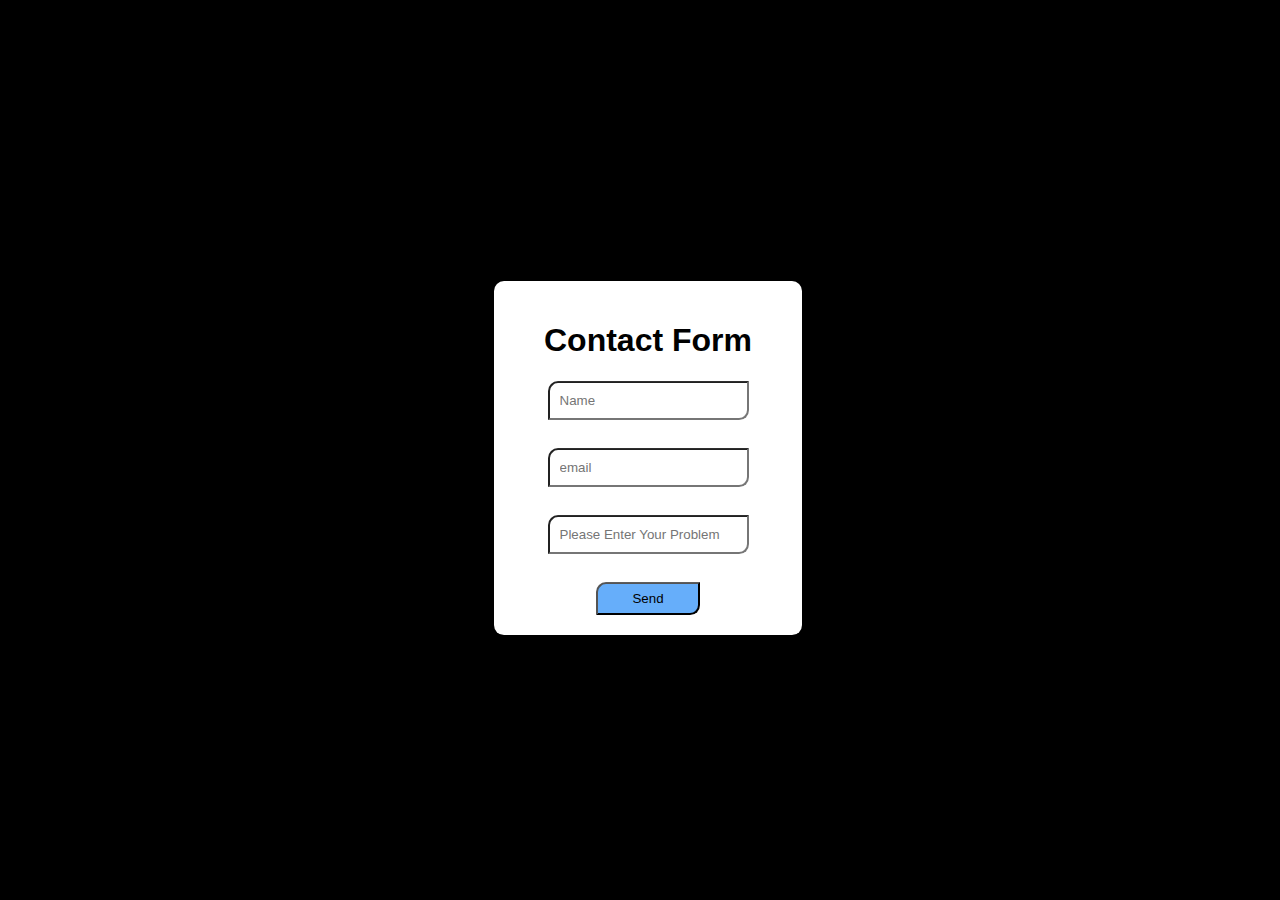
<file: Contact/index.html>
<!DOCTYPE html>
<html>
    <head>
        <title>Contack Form</title>
        <link rel="stylesheet" href="styles.css">
    </head>
    <body>
        <div class = "form">
            <form action="https://formsubmit.co/sumanthreddy@gmail.com" method="POST" id="form">
                <h1 id="head" style="text-align: center;"> Contact Form </h1>
                <input type="text" name="name" required placeholder="Name" class="input">
                <br>
                <input type="email" name="email" required placeholder="email" class="input"><br>
                <input type="text" placeholder="Please Enter Your Problem" class="input" id="text"> 
                <br>
                <button type="submit" id = 'button'>Send</button>
           </form>
        </div>
        
    </body>
</html>
</file>
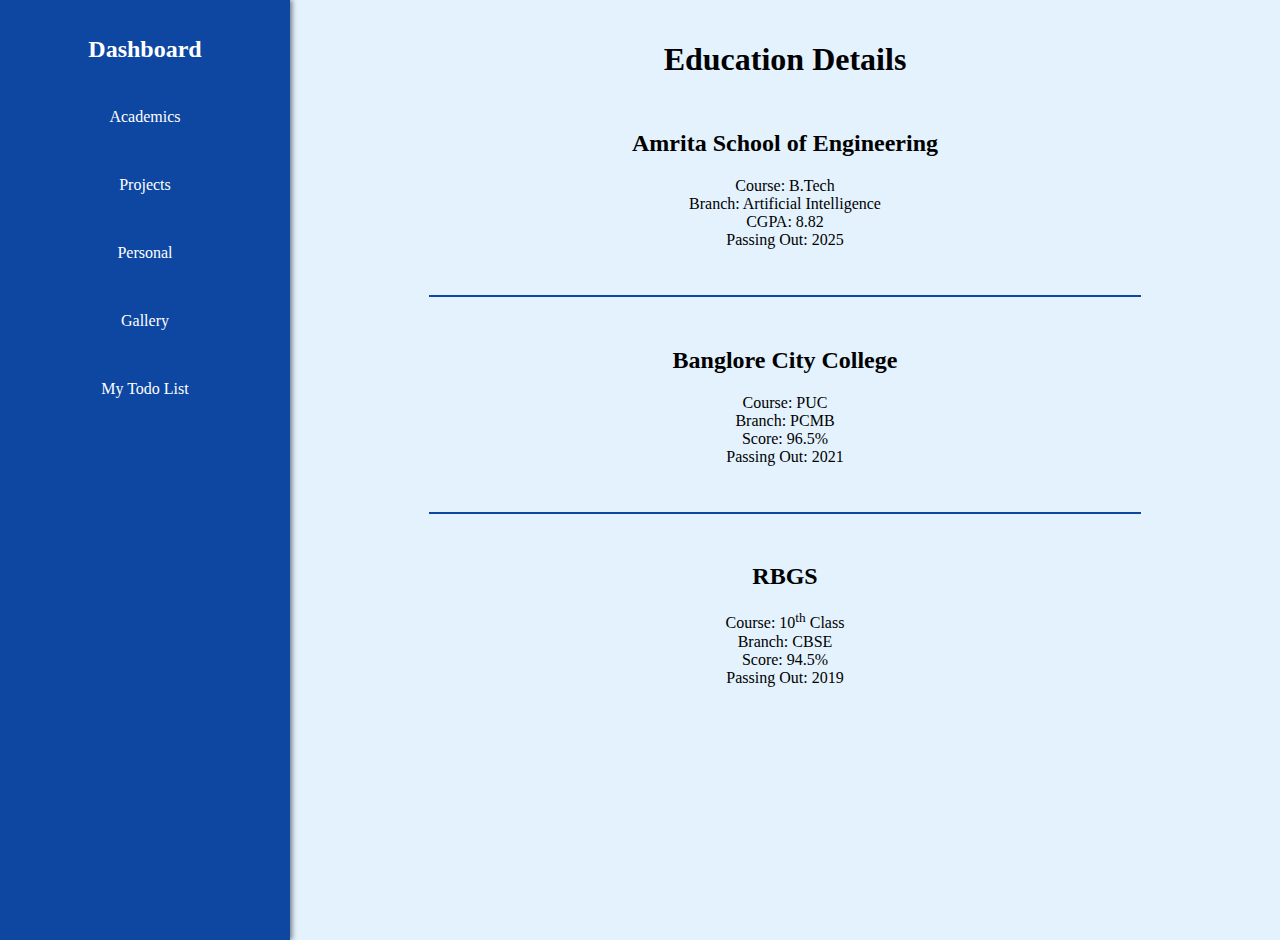
<file: Academics.html>
<!DOCTYPE html>
<html lang="en">

<head>
    <meta charset="UTF-8">
    <meta name="viewport" content="width=device-width, initial-scale=1.0">
    <title>Academics</title>
    <link rel="stylesheet" href="CSS/Academics.css">
    <style>
        /* General page styling */
        body {
            background-color: #e3f2fd; /* Light blue background */
            color: #000;
            font-family: 'Times New Roman', serif;
            margin: 0;
            display: flex;
            flex-direction: row; /* Side by side layout */
        }

        /* Sidebar for navigation links */
        .sidebar {
            width: 250px; /* Fixed width for sidebar */
            padding: 20px;
            background-color: #0d47a1; /* Dark blue background */
            color: white;
            height: 100vh; /* Full height */
            box-shadow: 2px 0 5px rgba(0, 0, 0, 0.5); /* Shadow for depth */
            display: flex;
            flex-direction: column; /* Arrange links vertically */
        }

        /* Title in sidebar */
        .sidebar h1 {
            font-size: 1.5em; /* Smaller title */
            margin-bottom: 20px;
            text-align: center; /* Center align */
            font-family: 'Times New Roman', serif;
        }

        /* Links styling */
        .link-box {
            background-color: #0d47a1; /* Dark blue box color */
            color: white;
            padding: 15px; /* Reduced padding for smaller buttons */
            border-radius: 10px; /* Adjusted border radius */
            text-decoration: none;
            font-size: 1em; /* Smaller font size */
            margin: 10px 0; /* Vertical margin */
            text-align: center;
            transition: transform 0.3s ease, background-color 0.3s ease;
        }

        /* Hover effect for links */
        .link-box:hover {
            background-color: #0b3d91; /* Darker blue */
            transform: translateY(-3px); /* Slight lift effect */
        }

        /* Main content area */
        .main-content {
            flex-grow: 1; /* Fill the remaining space */
            padding: 20px; /* Add padding for content */
            text-align: center; /* Center align text in main area */
        }

        /* Education details styling */
        .education-detail {
            margin: 20px 0; /* Vertical spacing */
            padding: 10px 0; /* Padding for each entry */
        }

        /* Divider styling */
        .divider {
            height: 2px; /* Height of the divider */
            background-color: #0d47a1; /* Color of the divider */
            margin: 20px 0; /* Spacing around the divider */
            width: 75%; /* Width of the divider */
            margin-left: auto; /* Center align the divider */
            margin-right: auto; /* Center align the divider */
        }
    </style>
</head>

<body>
    <div class="sidebar">
        <h1>Dashboard</h1>
        <a href="Academics.html" class="link-box">Academics</a>
        <a href="Projects.html" class="link-box">Projects</a>
        <a href="personal.html" class="link-box">Personal</a>
        <a href="gallery.html" class="link-box">Gallery</a>
        <a href="Todo.html" class="link-box">My Todo List</a>
    </div>
    <div class="main-content">
        <h1>Education Details</h1>
        <div class="education-detail">
            <h2>Amrita School of Engineering</h2>
            <p>Course: B.Tech <br> Branch: Artificial Intelligence <br> CGPA: 8.82<br> Passing Out: 2025</p>
        </div>
        <div class="divider"></div>
        <div class="education-detail">
            <h2>Banglore City College</h2>
            <p>Course: PUC <br> Branch: PCMB<br> Score: 96.5% <br> Passing Out: 2021</p>
        </div>
        <div class="divider"></div>
        <div class="education-detail">
            <h2>RBGS</h2>
            <p>Course: 10<sup>th</sup> Class <br> Branch: CBSE <br> Score: 94.5% <br> Passing Out: 2019</p>
        </div>
    </div>
</body>

</html>
</file>
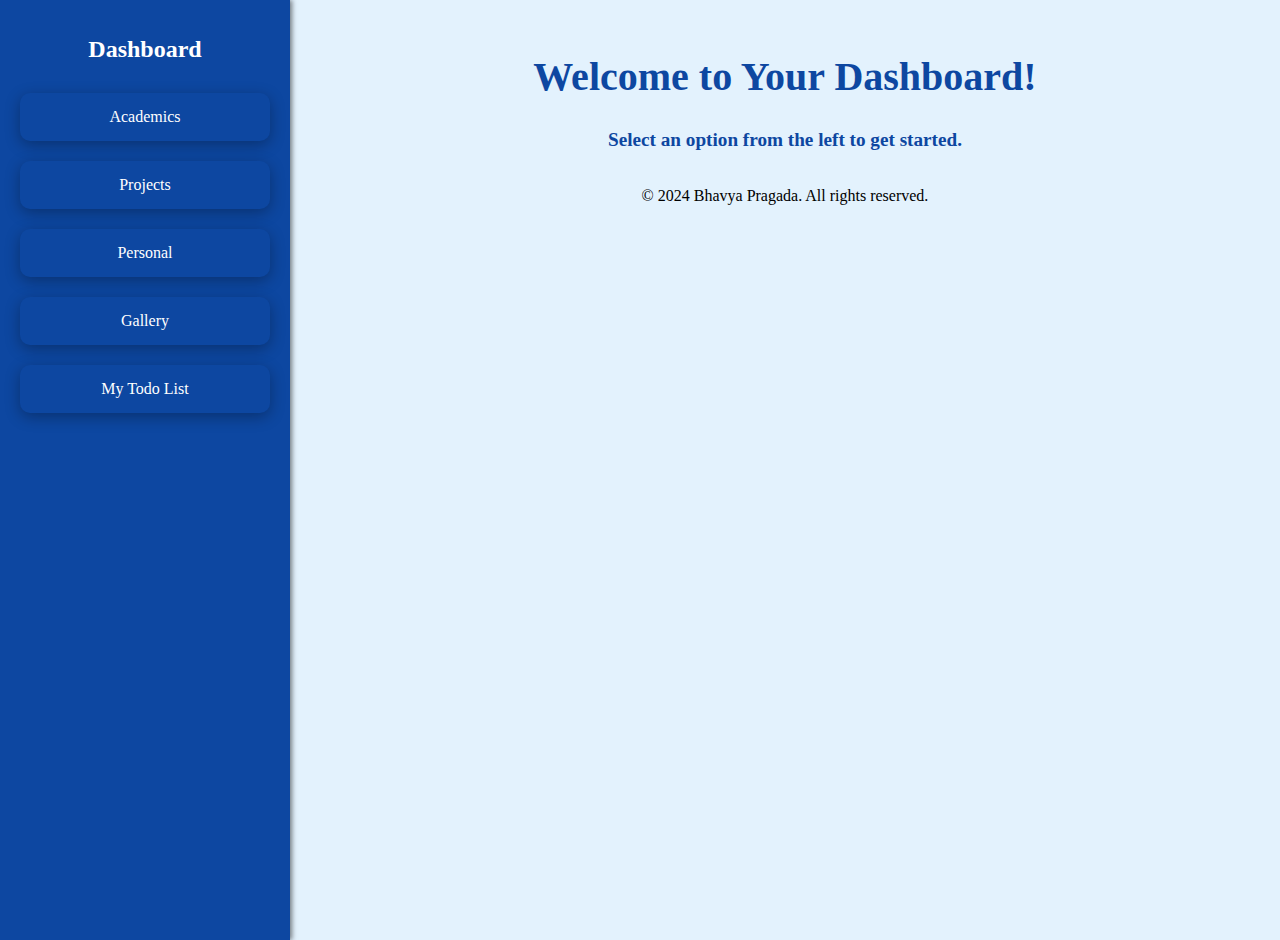
<file: dashboard.html>
<!DOCTYPE html>
<html lang="en">

<head>
    <meta charset="UTF-8">
    <meta name="viewport" content="width=device-width, initial-scale=1.0">
    <title>Dashboard</title>
    <style>
        /* General page styling */
        body {
            background-color: #e3f2fd; /* Light blue background color */
            color: #000;
            font-family: 'Times New Roman', serif;
            margin: 0;
            padding: 0;
            display: flex;
            flex-direction: row; /* Change to row to position links on the left */
            align-items: flex-start; /* Align items at the top */
            height: 100vh;
        }

        /* Sidebar for links */
        .sidebar {
            width: 250px; /* Fixed width for sidebar */
            padding: 20px;
            background-color: #0d47a1; /* Dark blue background */
            color: white;
            height: 100%; /* Full height */
            box-shadow: 2px 0 5px rgba(0, 0, 0, 0.5); /* Shadow for depth */
            display: flex;
            flex-direction: column; /* Arrange links vertically */
        }

        /* Title in sidebar */
        .sidebar h1 {
            font-size: 1.5em; /* Smaller title */
            margin-bottom: 20px;
            text-align: center; /* Center align */
            font-family: 'Times New Roman', serif;
        }

        /* Links styling */
        .link-box {
            background-color: #0d47a1; /* Dark blue box color */
            color: white;
            padding: 15px; /* Reduced padding for smaller buttons */
            border-radius: 10px; /* Adjusted border radius */
            text-decoration: none;
            font-size: 1em; /* Smaller font size */
            margin: 10px 0; /* Vertical margin */
            text-align: center;
            transition: transform 0.3s ease, background-color 0.3s ease;
            box-shadow: 0 4px 15px rgba(0, 0, 0, 0.3);
        }

        /* Hover effect for links */
        .link-box:hover {
            background-color: #0b3d91; /* Darker blue */
            transform: translateY(-3px); /* Slight lift effect */
        }

        /* Main content area */
        .main-content {
            flex-grow: 1; /* Fill the remaining space */
            padding: 20px; /* Add padding for content */
            text-align: center; /* Center align text in main area */
            display: flex;
            flex-direction: column; /* Vertical stacking */
            justify-content: flex-start; /* Align items to the top */
            align-items: center; /* Center the content horizontally */
        }

        /* Welcome message */
        .main-content h2 {
            font-size: 2.5em;
            color: #0d47a1; /* Dark blue color */
            margin-bottom: 10px;
        }

        /* Smaller secondary message */
        .main-content h3 {
            font-size: 1.2em; /* Smaller font size */
            color: #0d47a1; /* Dark blue color */
        }
    </style>
</head>

<body>
    <div class="sidebar">
        <h1>Dashboard</h1>
        <a href="Academics.html" class="link-box">Academics</a>
        <a href="Projects.html" class="link-box">Projects</a>
        <a href="personal.html" class="link-box">Personal</a>
        <a href="gallery.html" class="link-box">Gallery</a>
        <a href="Todo.html" class="link-box">My Todo List</a>
    </div>
    <div class="main-content">
        <h2>Welcome to Your Dashboard!</h2>
        <h3>Select an option from the left to get started.</h3>
        <footer>
            <p>&copy; 2024 Bhavya Pragada. All rights reserved.</p>
        </footer>
    </div>
    
</body>

</html>
</file>
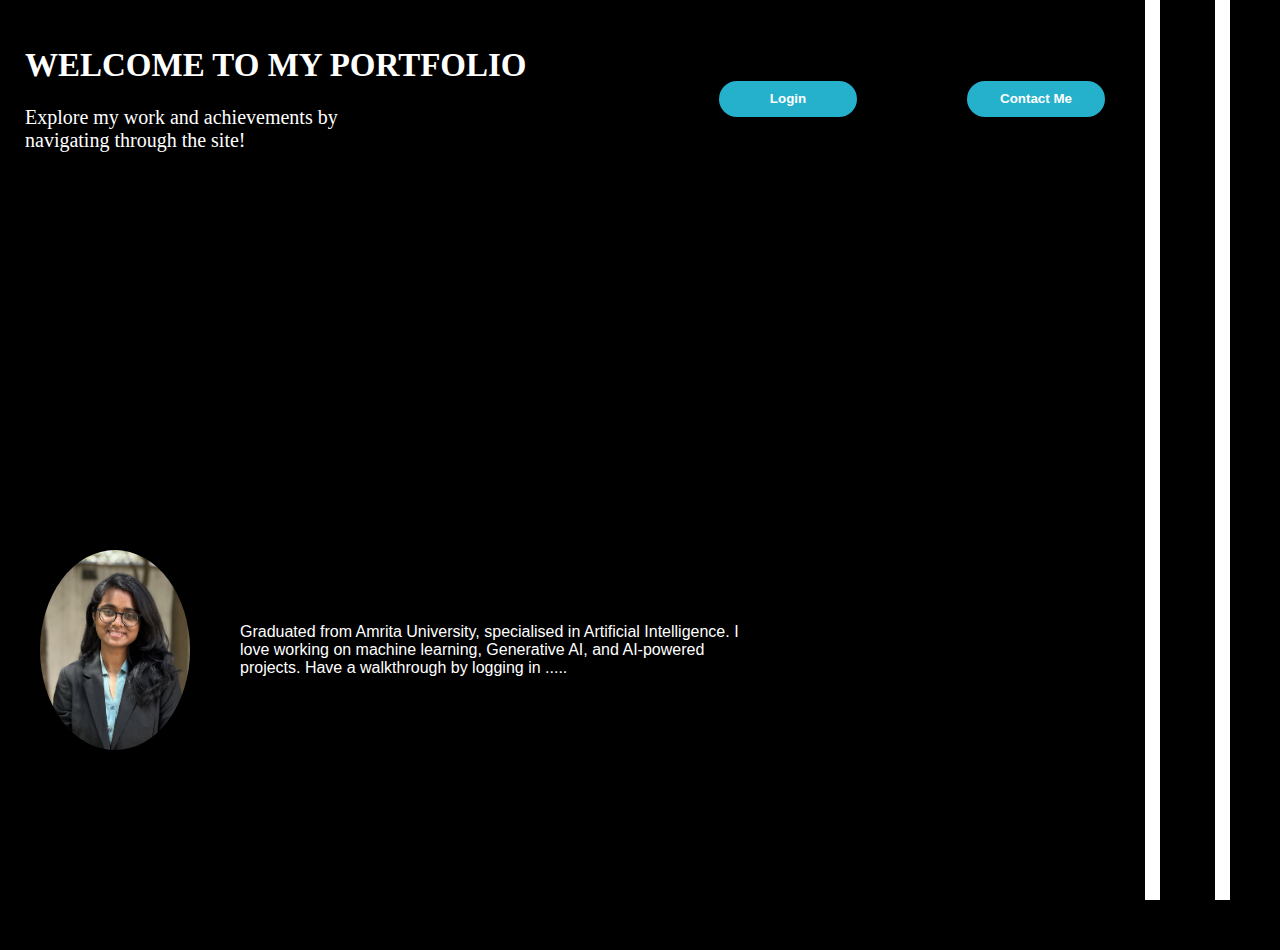
<file: home.html>
<!DOCTYPE html>
<html lang="en">
<head>
    <meta charset="UTF-8">
    <meta name="viewport" content="width=device-width, initial-scale=1.0">
    <title>Homepage</title>
    <link rel="stylesheet" href="CSS/home.css">
</head>
<body>
    <div id="container">
        <div class="welcome-section">
            <div>
                <h1 class="heading">WELCOME TO MY PORTFOLIO</h1>
                <p class="description">Explore my work and achievements by navigating through the site!</p>
            </div>
            <div class="buttons">
                <button class="login" onclick="window.location.href='login.html'">Login</button>
                <button class="register" onclick="window.location.href='Contact/index.html'">Contact Me</button>
            </div>
        </div>

        <!-- Image and About Me Section -->
        <div class="image-container">
            <img src="Bhavya_Photo.jpeg" alt="Profile Image" class="profile-image">
            <div class="about-me">
                <p>Graduated from Amrita University, specialised in Artificial Intelligence. I love working on machine learning, Generative AI, and AI-powered projects. Have a walkthrough by logging in ..... </p>
            </div>
        </div>
    </div>
</body>
</html>
</file>
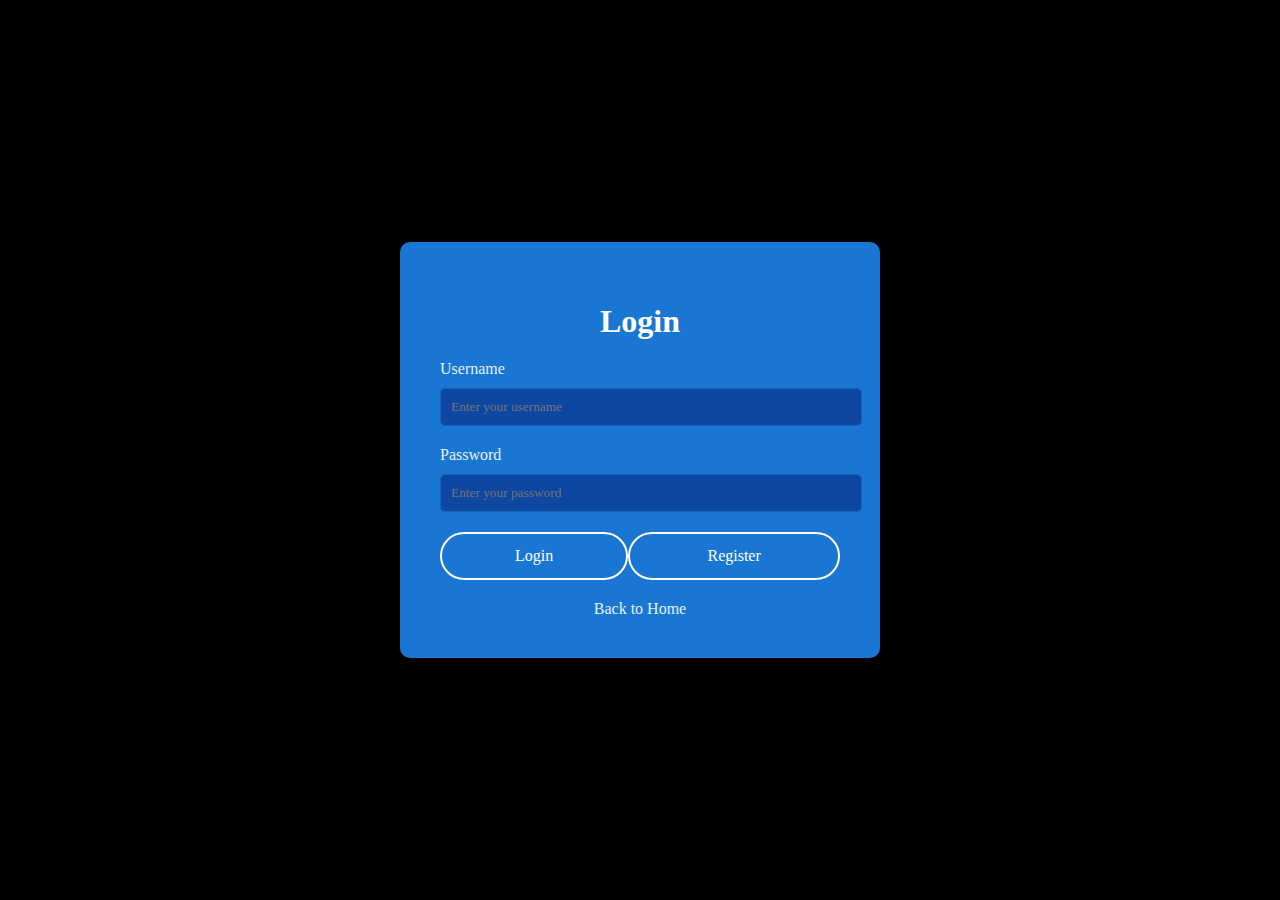
<file: login.html>
<!DOCTYPE html>
<html lang="en">

<head>
    <meta charset="UTF-8">
    <meta name="viewport" content="width=device-width, initial-scale=1.0">
    <title>User Login</title>
    <style>
        
        body {
            background-color: #000000; 
            color: #fff;
            font-family: 'Times New Roman', serif;
            margin: 0;
            padding: 0;
            display: flex;
            justify-content: center;
            align-items: center;
            height: 100vh;
        }

        .login-container {
            background-color: #1976d2; 
            padding: 40px;
            border-radius: 10px;
            box-shadow: 0px 0px 10px rgba(0, 0, 0, 0.5);
            max-width: 400px;
            width: 100%;
        }

        h1 {
            font-size: 2em;
            margin-bottom: 20px;
            color: #fff; 
            text-align: center;
            font-family: 'Times New Roman', serif;
        }

        label {
            font-size: 1em;
            color: #e3f2fd; 
            display: block;
            margin-bottom: 10px;
            font-family: 'Times New Roman', serif;
        }

        input[type="text"],
        input[type="password"] {
            width: 100%;
            padding: 10px;
            margin-bottom: 20px;
            border: 1px solid #1565c0; 
            border-radius: 5px;
            background-color: #0d47a1; 
            color: #fff;
            font-family: 'Times New Roman', serif;
        }

        .button-container {
            display: flex;
            justify-content: space-between;
        }

        .button {
            background-color: transparent; 
            color: #fff;
            padding: 13px 10px;
            border: 2px solid #fff; 
            border-radius: 30px;
            text-decoration: none;
            font-size: 1em;
            width: 48%; 
            text-align: center;
            display: block;
            transition: background-color 0.3s ease, color 0.3s ease;
            font-family: 'Times New Roman', serif;
        }

        .button:hover {
            background-color: #fff; 
            color: #0d47a1; 
        }

        .back-link {
            margin-top: 20px;
            display: block;
            text-align: center;
            color: #e3f2fd; 
            text-decoration: none;
            font-family: 'Times New Roman', serif;
        }

        .back-link:hover {
            text-decoration: underline;
        }
    </style>
</head>

<body>
    <div class="login-container">
        <h1>Login</h1>
        <form action="dashboard.html" method="POST">
            <label for="username">Username</label>
            <input type="text" id="username" name="username" placeholder="Enter your username" required>

            <label for="password">Password</label>
            <input type="password" id="password" name="password" placeholder="Enter your password" required>

            <div class="button-container">
                <button type="submit" class="button">Login</button>
                <a href="register.html" class="button">Register</a>
            </div>
        </form>
        <a href="home.html" class="back-link">Back to Home</a>
    </div>
</body>

</html>
</file>
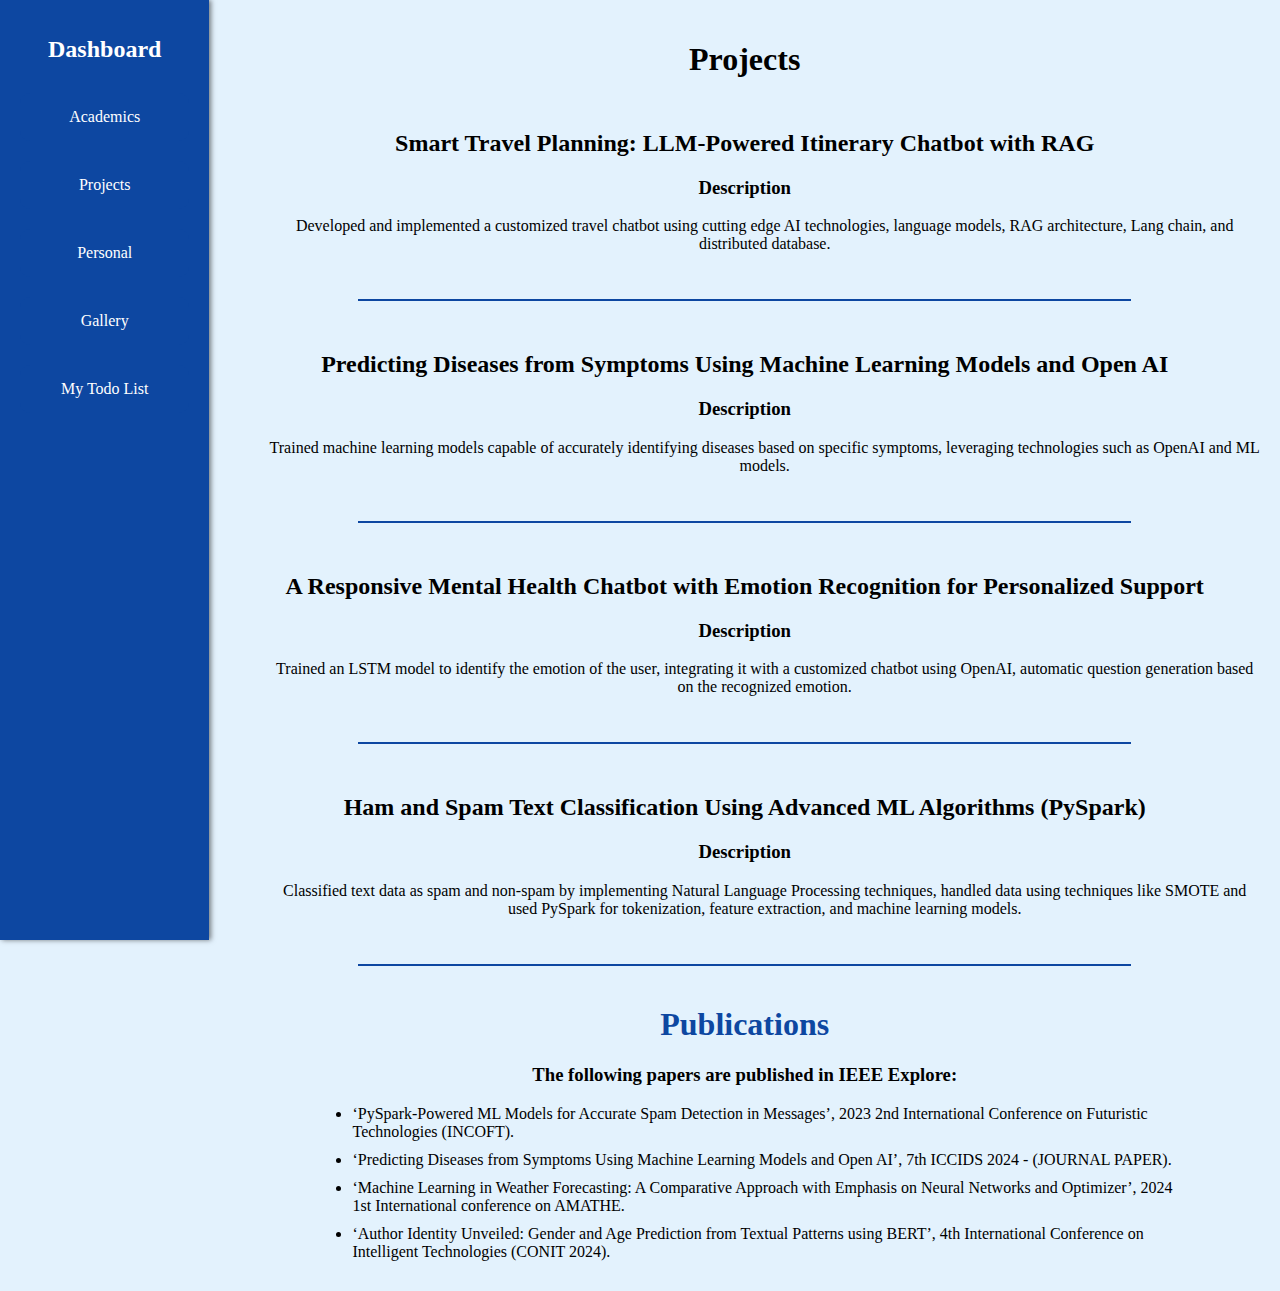
<file: Projects.html>
<!DOCTYPE html>
<html lang="en">

<head>
    <meta charset="UTF-8">
    <meta name="viewport" content="width=device-width, initial-scale=1.0">
    <title>Projects</title>
    <link rel="stylesheet" href="CSS/project.css">
    <style>
        /* General page styling */
        body {
            background-color: #e3f2fd; /* Light blue background */
            color: #000;
            font-family: 'Times New Roman', serif;
            margin: 0;
            display: flex;
            flex-direction: row; /* Side by side layout */
        }

        /* Sidebar for navigation links */
        .sidebar {
            width: 250px; /* Fixed width for sidebar */
            padding: 20px;
            background-color: #0d47a1; /* Dark blue background */
            color: white;
            height: 100vh; /* Full height */
            box-shadow: 2px 0 5px rgba(0, 0, 0, 0.5); /* Shadow for depth */
            display: flex;
            flex-direction: column; /* Arrange links vertically */
        }

        /* Title in sidebar */
        .sidebar h1 {
            font-size: 1.5em; /* Smaller title */
            margin-bottom: 20px;
            text-align: center; /* Center align */
            font-family: 'Times New Roman', serif;
        }

        /* Links styling */
        .link-box {
            background-color: #0d47a1; /* Dark blue box color */
            color: white;
            padding: 15px; /* Reduced padding for smaller buttons */
            border-radius: 10px; /* Adjusted border radius */
            text-decoration: none;
            font-size: 1em; /* Smaller font size */
            margin: 10px 0; /* Vertical margin */
            text-align: center;
            transition: transform 0.3s ease, background-color 0.3s ease;
        }

        /* Hover effect for links */
        .link-box:hover {
            background-color: #0b3d91; /* Darker blue */
            transform: translateY(-3px); /* Slight lift effect */
        }

        /* Main content area */
        .main-content {
            flex-grow: 1; /* Fill the remaining space */
            padding: 20px; /* Add padding for content */
            text-align: center; /* Center align text in main area */
        }

        /* Project details styling */
        .project-detail {
            margin: 20px 0; /* Vertical spacing */
            padding: 10px 0; /* Padding for each entry */
        }

        /* Divider styling */
        .divider {
            height: 2px; /* Height of the divider */
            background-color: #0d47a1; /* Color of the divider */
            margin: 20px 0; /* Spacing around the divider */
            width: 75%; /* Width of the divider */
            margin-left: auto; /* Center align the divider */
            margin-right: auto; /* Center align the divider */
        }

        /* Publication section styling */
        .publication-detail h1 {
            color: #0d47a1;
            margin-top: 40px;
        }

        .publication-detail ul {
            text-align: left; /* Align the publication list to the left */
            margin: 0 auto;
            max-width: 80%; /* Limit the width of the publication list */
        }

        .publication-detail li {
            margin-bottom: 10px; /* Add spacing between list items */
        }
    </style>
</head>

<body>
    <div class="sidebar">
        <h1>Dashboard</h1>
        <a href="Academics.html" class="link-box">Academics</a>
        <a href="Projects.html" class="link-box">Projects</a>
        <a href="personal.html" class="link-box">Personal</a>
        <a href="gallery.html" class="link-box">Gallery</a>
        <a href="Todo.html" class="link-box">My Todo List</a>
    </div>
    <div class="main-content">
        <h1>Projects</h1>

        <div class="project-detail">
            <h2>Smart Travel Planning: LLM-Powered Itinerary Chatbot with RAG</h2>
            <h3>Description</h3>
            <ul>
                Developed and implemented a customized travel chatbot using cutting edge AI technologies, language models, RAG 
                architecture, Lang chain, and distributed database.
            </ul>
        </div>
        <div class="divider"></div>

        <div class="project-detail">
            <h2>Predicting Diseases from Symptoms Using Machine Learning Models and Open AI</h2>
            <h3>Description</h3>
            <ul>
                Trained machine learning models capable of accurately identifying diseases based on specific symptoms, leveraging
                technologies such as OpenAI and ML models.
            </ul>
        </div>
        <div class="divider"></div>

        <div class="project-detail">
            <h2>A Responsive Mental Health Chatbot with Emotion Recognition for Personalized Support</h2>
            <h3>Description</h3>
            <ul>
                Trained an LSTM model to identify the emotion of the user, integrating it with a customized chatbot using OpenAI, 
                automatic question generation based on the recognized emotion.
            </ul>
        </div>
        <div class="divider"></div>

        <div class="project-detail">
            <h2>Ham and Spam Text Classification Using Advanced ML Algorithms (PySpark)</h2>
            <h3>Description</h3>
            <ul>
                Classified text data as spam and non-spam by implementing Natural Language Processing techniques, handled data using 
                techniques like SMOTE and used PySpark for tokenization, feature extraction, and machine learning models.
            </ul>
        </div>
        <div class="divider"></div>

        <div class="publication-detail">
            <h1>Publications</h1>
            <h3>The following papers are published in IEEE Explore:</h3>
            <ul>
                <li>‘PySpark-Powered ML Models for Accurate Spam Detection in Messages’, 2023 2nd International Conference on 
                Futuristic Technologies (INCOFT).</li>
                <li>‘Predicting Diseases from Symptoms Using Machine Learning Models and Open AI’, 7th ICCIDS 2024 - (JOURNAL 
                PAPER).</li>
                <li>‘Machine Learning in Weather Forecasting: A Comparative Approach with Emphasis on Neural Networks and 
                Optimizer’, 2024 1st International conference on AMATHE.</li>
                <li>‘Author Identity Unveiled: Gender and Age Prediction from Textual Patterns using BERT’, 4th International Conference 
                on Intelligent Technologies (CONIT 2024).</li>
            </ul>
        </div>
    </div>
</body>

</html>
</file>
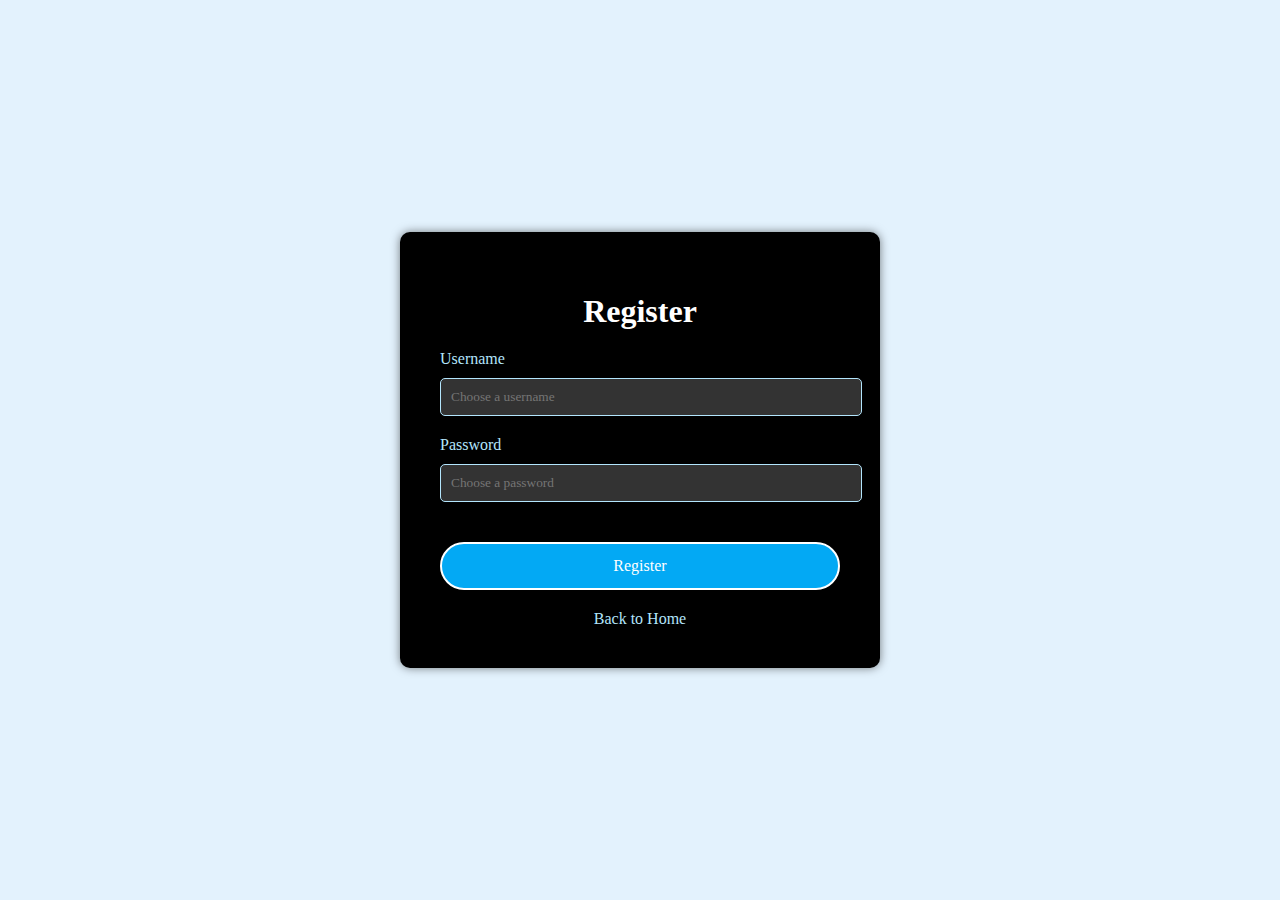
<file: register.html>
<!DOCTYPE html>
<html lang="en">

<head>
    <meta charset="UTF-8">
    <meta name="viewport" content="width=device-width, initial-scale=1.0">
    <title>User Registration</title>
    <style>
        /* General page styling */
        body {
            background-color: #e3f2fd; /* Light blue background color */
            color: #000;
            font-family: 'Times New Roman', serif;
            margin: 0;
            padding: 0;
            display: flex;
            justify-content: center;
            align-items: center;
            height: 100vh;
        }

        .register-container {
            background-color: #000; /* Black background for the form */
            padding: 40px;
            border-radius: 10px;
            box-shadow: 0px 0px 10px rgba(0, 0, 0, 0.5);
            max-width: 400px;
            width: 100%;
        }

        h1 {
            font-size: 2em;
            margin-bottom: 20px;
            color: #fff; /* White color */
            text-align: center;
            font-family: 'Times New Roman', serif;
        }

        label {
            font-size: 1em;
            color: #b3e5fc; /* Light blue color */
            display: block;
            margin-bottom: 10px;
        }

        input[type="text"],
        input[type="password"] {
            width: 100%;
            padding: 10px;
            margin-bottom: 20px;
            border: 1px solid #b3e5fc; /* Light blue border */
            border-radius: 5px;
            background-color: #333; /* Dark grey background */
            color: #fff;
            font-family: 'Times New Roman', serif;
        }

        .register-btn {
            background-color: #03a9f4; /* Light blue background */
            color: white;
            padding: 13px 10px;
            border: 2px solid #fff; /* White border */
            border-radius: 30px;
            text-decoration: none;
            font-size: 1em;
            width: 100%;
            text-align: center;
            display: block;
            transition: background-color 0.3s ease, color 0.3s ease;
            font-family: 'Times New Roman', serif;
        }

        .register-btn:hover {
            background-color: #0288d1; /* Darker blue on hover */
        }

        .back-link {
            margin-top: 20px;
            display: block;
            text-align: center;
            color: #b3e5fc; /* Light blue color */
            text-decoration: none;
            font-family: 'Times New Roman', serif;
        }

        .back-link:hover {
            text-decoration: underline;
        }

        #passwordStrength {
            height: 10px;
            margin-top: 5px;
            width: 100%;
            background-color: transparent;
        }

        .strength-message {
            color: #fff;
            margin-top: 5px;
        }
    </style>
</head>

<body>
    <div class="register-container">
        <h1>Register</h1>
        <form action="dashboard.html" method="POST">
            <label for="username">Username</label>
            <input type="text" id="username" name="username" placeholder="Choose a username" required>

            <label for="password">Password</label>
            <input type="password" id="password" name="password" placeholder="Choose a password" required onkeyup="checkPasswordStrength()">
            <div id="passwordStrength"></div>
            <div id="strengthMessage" class="strength-message"></div>

            <button type="submit" class="register-btn">Register</button>
        </form>
        <a href="home.html" class="back-link">Back to Home</a>
    </div>

    <script>
        function checkPasswordStrength() {
            const password = document.getElementById('password').value;
            const strengthBar = document.getElementById('passwordStrength');
            const strengthMessage = document.getElementById('strengthMessage');

            let strength = 0;
            if (password.length > 5) strength++;
            if (/[A-Z]/.test(password)) strength++;
            if (/[0-9]/.test(password)) strength++;
            if (/[\W]/.test(password)) strength++;

            strengthBar.style.backgroundColor = getStrengthColor(strength);
            strengthMessage.textContent = getStrengthMessage(strength);
        }

        function getStrengthColor(strength) {
            switch (strength) {
                case 0: return 'transparent';
                case 1: return 'red';
                case 2: return 'red';
                case 3: return 'yellow';
                case 4: return 'green';
                default: return 'transparent';
            }
        }

        function getStrengthMessage(strength) {
            switch (strength) {
                case 0: return '';
                case 1: return 'Not strong';
                case 2: return 'Not strong';
                case 3: return 'Poor';
                case 4: return 'Very good';
                default: return '';
            }
        }
    </script>
</body>

</html>
</file>
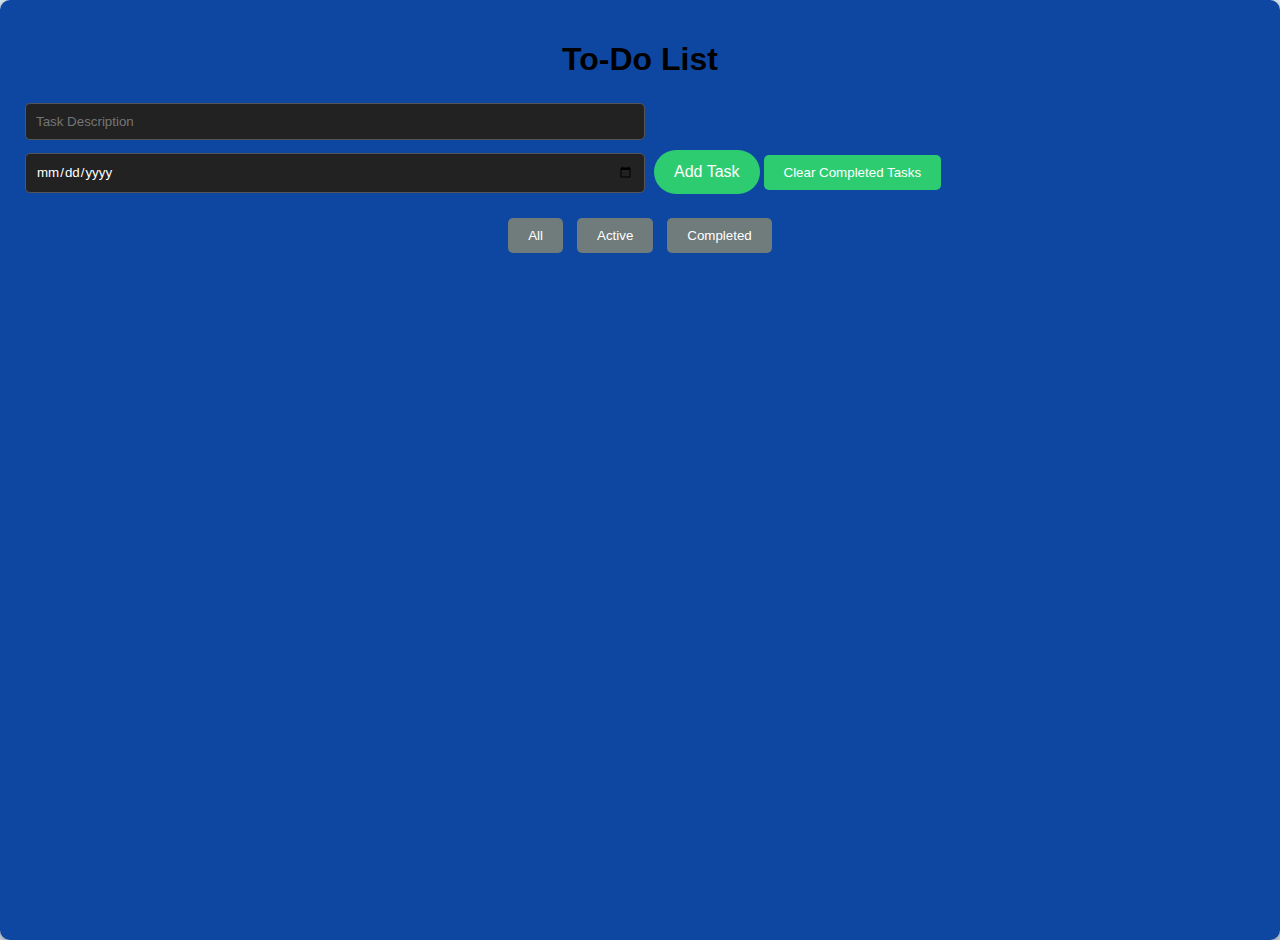
<file: Todo.html>
<!DOCTYPE html>
<html lang="en">

<head>
    <meta charset="UTF-8">
    <meta name="viewport" content="width=device-width, initial-scale=1.0">
    <title>To-Do List</title>
    <style>
       body {
            background-color: #e3f2fd; /* Light blue background */
            color: #000;
            font-family: 'Times New Roman', serif;
            margin: 0;
            display: flex;
            flex-direction: row; /* Side by side layout */
        }

        .login-container {
            background-color: #0d47a1; 
            padding: 40px;
            border-radius: 10px;
            box-shadow: 0px 0px 10px rgba(0, 0, 0, 0.5);
            max-width: 400px;
            width: 100%;
        }

        .todo-container {
            background-color: #0d47a1; /* Dark background with opacity */
            padding: 20px;
            border-radius: 10px;
            box-shadow: 0 4px 15px rgba(0, 0, 0, 0.5);
            width: 100%;
            position: relative;
            height: 100vh;

        }

        h1 {
            font-size: 2em;
            margin-bottom: 20px;
            text-align: center;
            font-family: 'Poppins', sans-serif;
        }

        input[type="text"],
        input[type="date"] {
            width: calc(50% - 22px);
            padding: 10px;
            margin: 5px;
            border: 1px solid #555;
            border-radius: 5px;
            background-color: #222;
            color: #fff;
            font-family: 'Open Sans', sans-serif;
        }

        .button {
            background-color: #2ecc71 ; /* Purple background */
            color: white;
            padding: 13px 20px;
            border: none;
            border-radius: 30px;
            font-size: 1em;
            cursor: pointer;
            transition: background-color 0.3s ease;
            font-family: 'Poppins', sans-serif;
        }

        .button:hover {
            background-color: #4b0082; /* Darker purple */
        }

        .task-list {
            margin-top: 20px;
            list-style-type: none;
            padding: 0;
            position: relative;
        }

        .task-item {
            background-color: #444;
            color: #fff;
            padding: 10px;
            margin: 5px 0;
            border-radius: 5px;
            cursor: pointer;
            position: relative;
        }

        .task-item.completed {
            text-decoration: line-through;
            background-color: #666;
        }

        .task-item.completed::before {
            content: "";
            background-image: url('https://media.giphy.com/media/l4FGt1m9Zw2rfdg5m/giphy.gif'); /* Replace with your GIF URL */
            background-size: cover;
            position: absolute;
            top: 0;
            left: 0;
            width: 100%;
            height: 100%;
            z-index: -1;
            opacity: 0.5;
        }

        .task-item .delete {
            position: absolute;
            right: 10px;
            top: 10px;
            color: #fff;
            cursor: pointer;
        }

        .filter-buttons {
            margin-top: 20px;
            text-align: center;
        }

        .filter-buttons button {
            background-color: #707b7c;
            color: white;
            border: none;
            padding: 10px 20px;
            border-radius: 5px;
            margin: 0 5px;
            cursor: pointer;
            font-family: 'Poppins', sans-serif;
        }

        .filter-buttons button:hover {
            background-color: #4b0082;
        }

        .clear-completed {
            background-color: #2ecc71 ; /* Red background */
            color: white;
            border: none;
            padding: 10px 20px;
            border-radius: 5px;
            margin-top: 10px;
            cursor: pointer;
            font-family: 'Poppins', sans-serif;
        }

        .clear-completed:hover {
            background-color: #2ecc71 ; /* Darker red */
        }

        .all-completed-box {
            display: none; /* Hidden by default */
            position: absolute;
            top: 0;
            left: 0;
            width: 100%;
            height: 100%;
            background-color: #2ecc71 ;
            color: #fff;
            border-radius: 10px;
            text-align: center;
            padding: 20px;
            box-shadow: 0 4px 15px rgba(0, 0, 0, 0.5);
        }

        .all-completed-box img {
            max-width: 100%;
            height: auto;
            border-radius: 10px;
        }
    </style>
</head>

<body>
    <div class="todo-container">
        <h1>To-Do List</h1>
        <input type="text" id="taskDescription" placeholder="Task Description">
        <input type="date" id="taskDueDate">
        <button class="button" id="addTask">Add Task</button>
        <button class="clear-completed" id="clearCompleted">Clear Completed Tasks</button>

        <ul class="task-list" id="taskList"></ul>

        <div class="filter-buttons">
            <button id="showAll">All</button>
            <button id="showActive">Active</button>
            <button id="showCompleted">Completed</button>
        </div>

        <div class="all-completed-box" id="allCompletedBox">
            <h2>All Tasks Completed!</h2>
        </div>
    </div>

    <script>
        function checkAllCompleted() {
            const tasks = document.querySelectorAll('.task-item');
            const allCompletedBox = document.getElementById('allCompletedBox');
            if (tasks.length > 0 && Array.from(tasks).every(task => task.classList.contains('completed'))) {
                allCompletedBox.style.display = 'block';
            } else {
                allCompletedBox.style.display = 'none';
            }
        }

        document.getElementById('addTask').addEventListener('click', function() {
            const description = document.getElementById('taskDescription').value;
            const dueDate = document.getElementById('taskDueDate').value;
            if (description === '') {
                alert('Please enter a task description.');
                return;
            }

            const taskList = document.getElementById('taskList');
            const taskItem = document.createElement('li');
            taskItem.className = 'task-item';
            taskItem.innerHTML = `${description} <span class="delete">X</span>`;
            taskItem.dataset.dueDate = dueDate;

            taskItem.addEventListener('click', function() {
                taskItem.classList.toggle('completed');
                checkAllCompleted();
            });

            taskItem.querySelector('.delete').addEventListener('click', function(e) {
                e.stopPropagation();
                taskItem.remove();
                checkAllCompleted();
            });

            taskList.appendChild(taskItem);

            document.getElementById('taskDescription').value = '';
            document.getElementById('taskDueDate').value = '';

            sortTasks();
            checkAllCompleted();
        });

        document.getElementById('showAll').addEventListener('click', function() {
            const tasks = document.querySelectorAll('.task-item');
            tasks.forEach(task => task.style.display = 'block');
        });

        document.getElementById('showActive').addEventListener('click', function() {
            const tasks = document.querySelectorAll('.task-item');
            tasks.forEach(task => {
                task.style.display = task.classList.contains('completed') ? 'none' : 'block';
            });
        });

        document.getElementById('showCompleted').addEventListener('click', function() {
            const tasks = document.querySelectorAll('.task-item');
            tasks.forEach(task => {
                task.style.display = task.classList.contains('completed') ? 'block' : 'none';
            });
        });

        document.getElementById('clearCompleted').addEventListener('click', function() {
            const completedTasks = document.querySelectorAll('.task-item.completed');
            completedTasks.forEach(task => task.remove());
            checkAllCompleted();
        });

        function sortTasks() {
            const taskList = document.getElementById('taskList');
            const tasks = Array.from(taskList.querySelectorAll('.task-item'));
            tasks.sort((a, b) => {
                return new Date(a.dataset.dueDate) - new Date(b.dataset.dueDate);
            });
            tasks.forEach(task => taskList.appendChild(task));
        }
    </script>
</body>

</html>
</file>
<file: Contact/styles.css>
body{
    background-color: black;
    position: absolute;
    top: 50%; 
    left: 50%;
    transform: translate(-50%, -50%);
    font-family: 'Lucida Sans', 'Lucida Sans Regular', 'Lucida Grande', 'Lucida Sans Unicode', Geneva, Verdana, sans-serif;
}

.form{
    background-color: white;
    display: flex;
    align-items: center;
    justify-content: center;
    padding: 50px;
    padding-top: 20px;
    padding-bottom: 20px;
    border-radius: 10px;
}

#form{
    display: flex;
    flex-direction: column;
    justify-content: center;
    align-items: center;
}

.input{
    margin-bottom: 10px;
    padding: 10px;
    border-top-left-radius: 10px;
    border-bottom-right-radius: 10px;

}
button{
    display: block;
    margin-left: auto;
    margin-right: auto; 
    border-top-left-radius: 10px;
    border-bottom-right-radius: 10px;
    width:50%;
    padding: 7px;
    background-color: #66aefa;
    cursor: pointer;

}
</file>
<file: CSS/Academics.css>
body{
    background-color: black;
}

#container{
    width: 50%;
    min-width: 590px;
    position: absolute;
    top: 50%; 
    left: 50%;
    transform: translate(-50%, -50%);
    font-family: 'Lucida Sans', 'Lucida Sans Regular', 'Lucida Grande', 'Lucida Sans Unicode', Geneva, Verdana, sans-serif;
    
}

.class{
    background-color: white;
    margin-bottom: 10px;
    border-radius: 10px;

}

img{
    width: 150px;
    padding: 10px;
    margin-top: 10px;
    margin-left: 10px;
    border: 2px solid black;
    padding:5px;
    border-radius: 10px;
}

#one, #two, #three{
    display: flex;
    flex-direction: row;
    justify-content: center;
    align-items: center;

}


.sub{
    margin: 10px;
    border: 2px solid black;
    padding-left: 10px;
    padding-right: 10px;
    border-radius: 10px;
    background-color: antiquewhite;
    width:75%
}
</file>
<file: CSS/home.css>
/* Setting the background color to black */
body {
    background-color: black;
    margin: 0;
    padding: 0;
}

/* Container with background image and layout properties */
#container {
    background-size: cover;
    min-height: 100vh;
    font-family: 'Lucida Sans', 'Lucida Sans Regular', 'Lucida Grande', 'Lucida Sans Unicode', Geneva, Verdana, sans-serif;
    display: flex;
    flex-direction: column;
    justify-content: space-between;
    padding: 25px;
    position: relative;  /* For positioning the lines on the right side */
}

/* Pseudo-elements for vertical lines on the right side */
body::before, body::after {
    content: "";
    position: absolute;
    top: 0;
    right: 50px;
    width: 15px;
    height: 100vh;
    background-color: white; /* Line color */
}

body::after {
    right: 120px; /* Second line slightly to the left of the first one */
}

/* Flex container for the welcome section */
.welcome-section {
    display: flex;
    flex-direction: row;
    align-items: center;
    justify-content: space-between;
    margin-bottom: 30px; /* To give space between welcome section and the rest */
}

/* Heading style */
.heading {
    font-family: "Roboto";
    font-size: 33px;
    color: #ffffff;
    font-weight: 800;
    margin-right: 20px; /* To space the heading from the buttons */
}

/* Description paragraph */
.description {
    font-family: "Roboto";
    font-size: 20px;
    color: #ffffff;
    max-width: 30vw;
}

/* Styling the image container and about me section */
.image-container {
    position: absolute;
    bottom: 200px;
    left: 40px;
    display: flex;
    align-items: center;
}

/* Styling for profile image */
.profile-image {
    width: 150px;
    height: 200px;
    border-radius: 50%;
    margin-right: 50px;
}

/* Styling for about me text */
.about-me {
    color: #fff;
    max-width: 500px;
    font-size: 16px;
}

/* Buttons container for login and contact */
.buttons {
    display: flex;
    gap: 10px; /* Adds space between the two buttons */
}

/* Style for login button */
.login {
    height: 36px;
    width: 138px;
    background-color: #25b1cc;
    color: white;
    border-radius: 20px;
    border-width: 0px;
    font-weight: bold;
    margin-right: 100px;
    cursor: pointer;
}

/* Style for contact button */
.register {
    height: 36px;
    width: 138px;
    background-color: #25b1cc;
    color: white;
    border-radius: 20px;
    border-width: 0px;
    font-weight: bold;
    margin-right: 150px;
    cursor: pointer;
}
</file>
<file: CSS/project.css>
body{
    background-color: black;
}

#container{
    margin-top: 50px;
    margin-bottom: 100px;
    width: 50%;
    min-width: 590px;
    position: absolute;
    top: 50%; 
    left: 50%;
    transform: translate(-50%, -50%);
    font-family: 'Lucida Sans', 'Lucida Sans Regular', 'Lucida Grande', 'Lucida Sans Unicode', Geneva, Verdana, sans-serif;
    
}

.class{
    background-color: white;
    margin-bottom: 10px;
    border-radius: 10px;

}

img{
    width: 150px;
    padding: 10px;
    margin-top: 10px;
    margin-left: 10px;
    border: 2px solid black;
    padding:5px;
    border-radius: 10px;
}

#one, #two, #three{
    display: flex;
    flex-direction: row;
    justify-content: center;
    align-items: center;

}


.sub{
    margin: 10px;
    border: 2px solid black;
    padding-left: 10px;
    padding-right: 10px;
    border-radius: 10px;
    background-color: #aed6f1 ;
    width:75%
}
</file>
